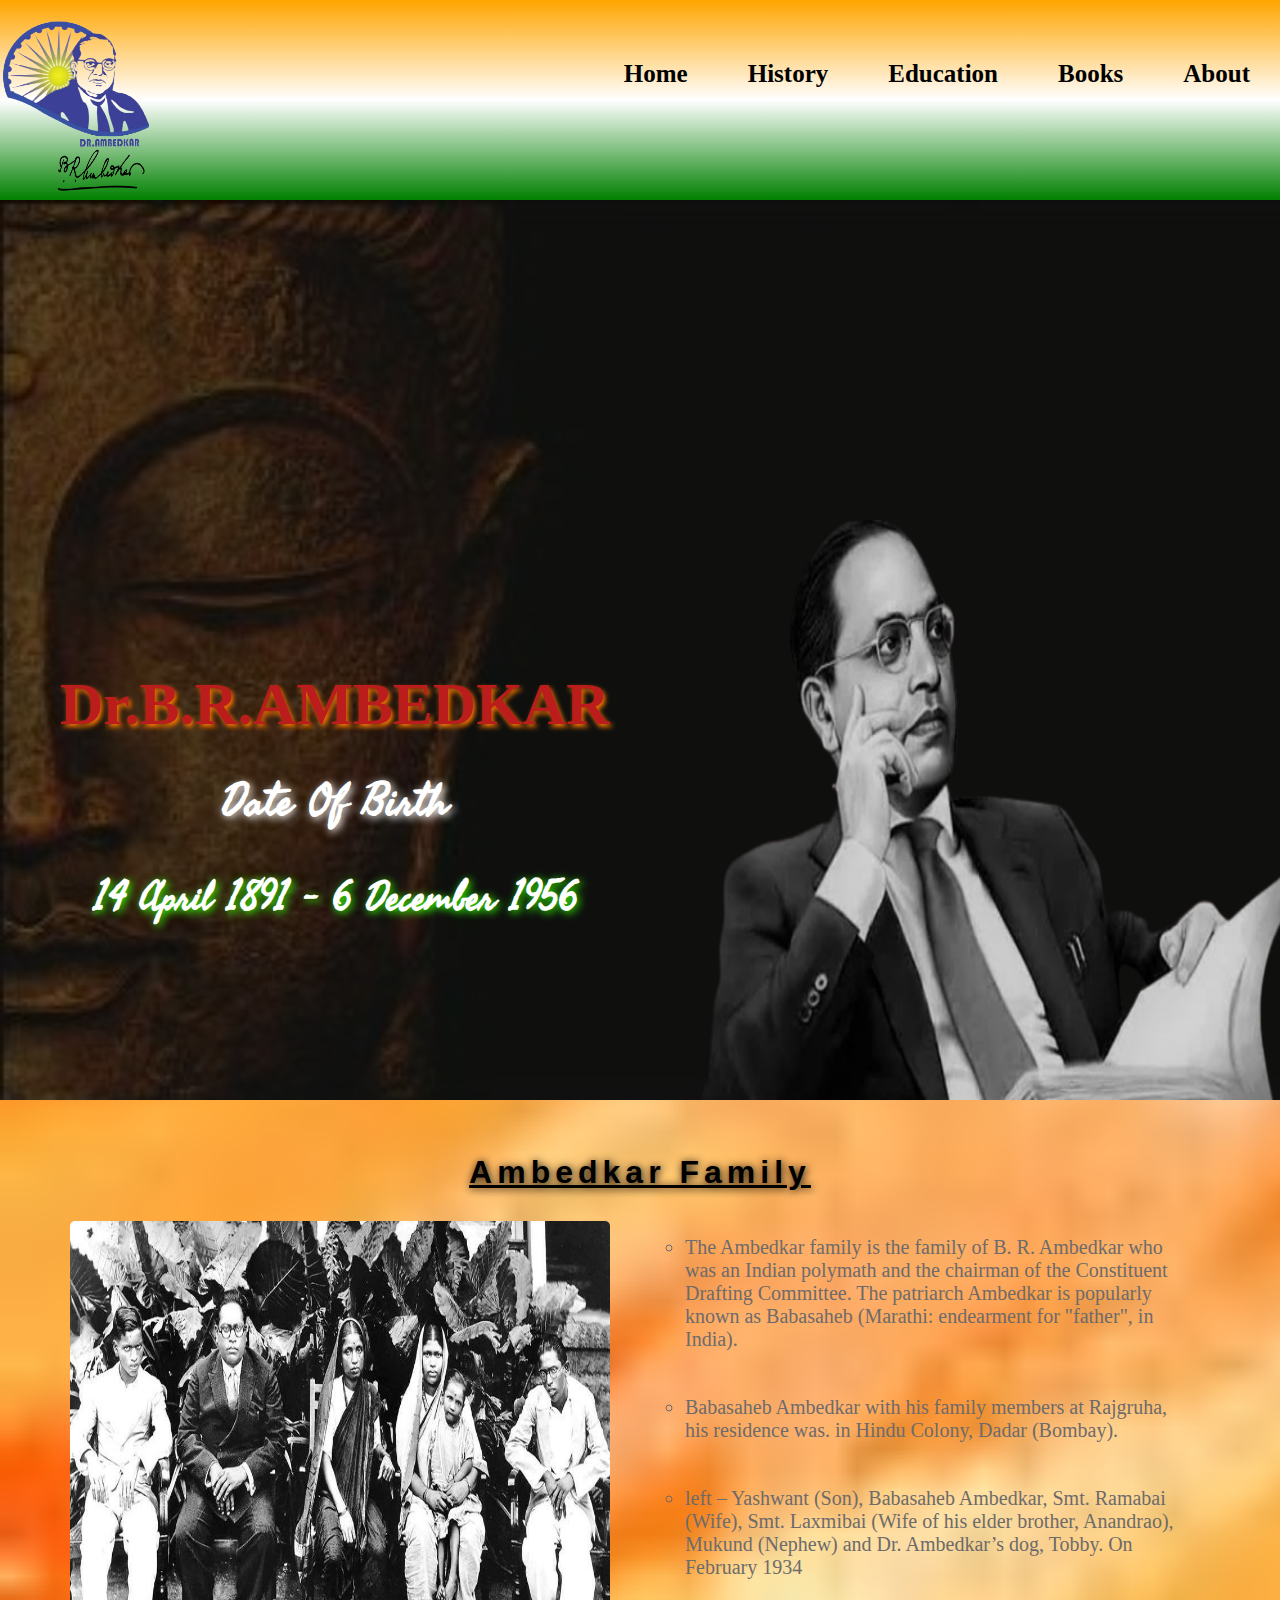
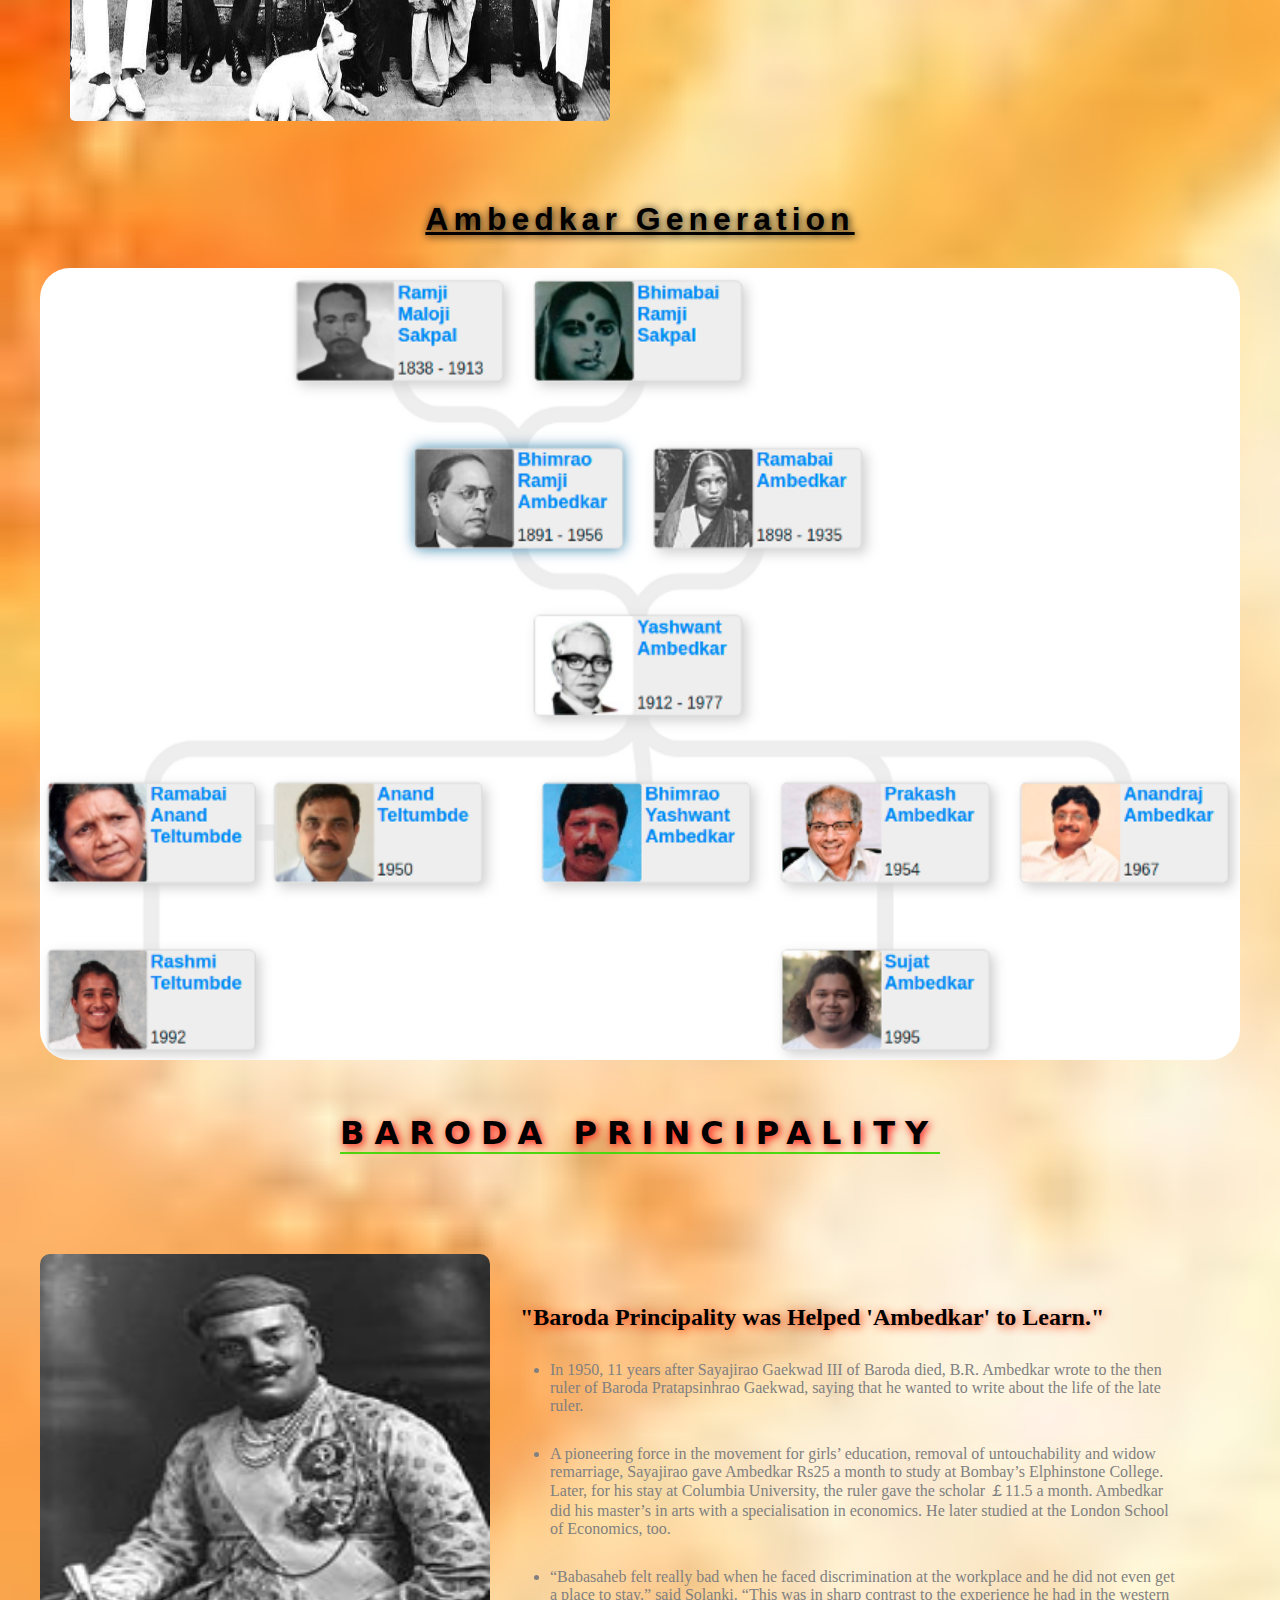
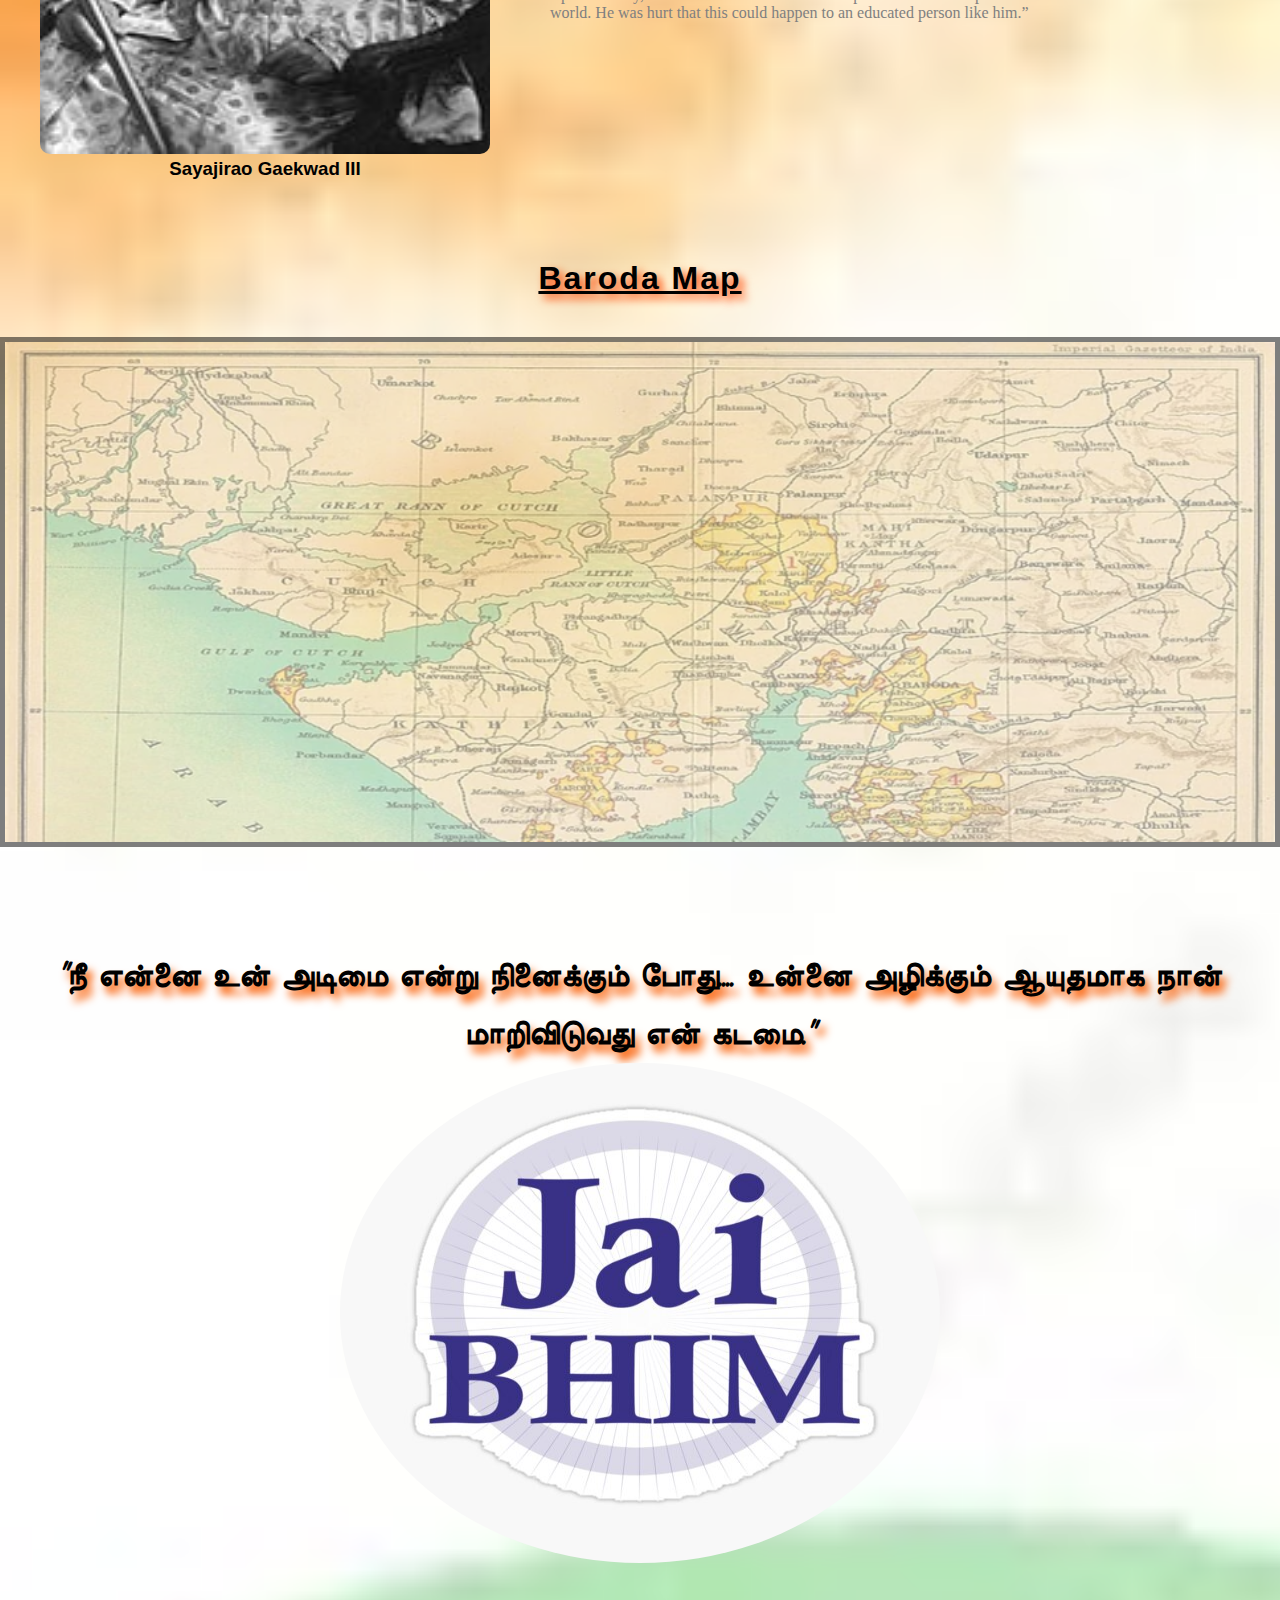
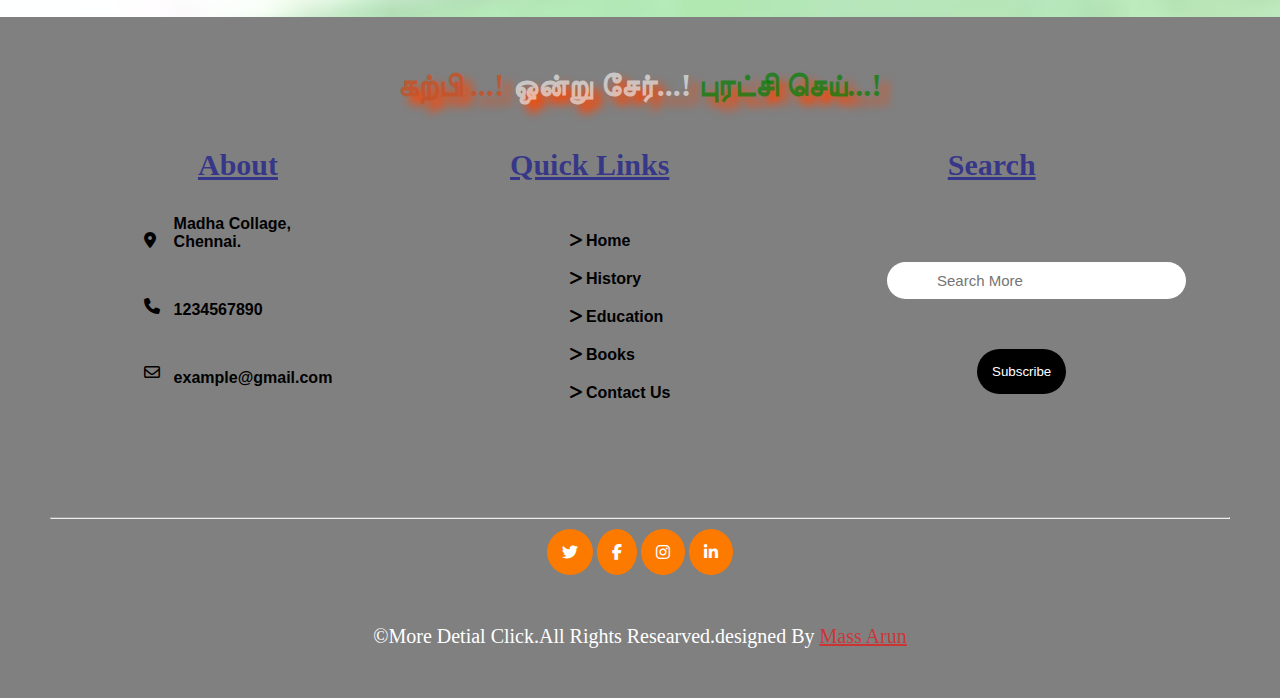
<file: index.html>
<!DOCTYPE html>
<html lang="en">

<head>
    <meta charset="UTF-8">
    <meta http-equiv="X-UA-Compatible" content="IE=edge">
    <meta name="viewport" content="width=device-width, initial-scale=1.0">
    <title>Document</title>
    <link rel="stylesheet" href="style.css">
    <link rel="stylesheet" href="https://cdnjs.cloudflare.com/ajax/libs/font-awesome/6.4.0/css/all.min.css">
</head>

<body>
    <div class="wrapper">
        <div class="navbar">
            <div class="logo">
                <img src="./Images/Logo-removebg.png" width="150px" height="150px">
                <img src="./Images/Signature.png" width="100px" height="100px" id="sign">
            </div>
            <div class="menu">
                <ul>
                    <li><a href="#">Home</a></li>
                    <li><a href="./History/history.html" target="_blank">History</a></li>
                    <li><a href="./Education/practice/practice.html" target="_blank">Education</a></li>
                    <li><a href="./Book/book.html" target="_blank">Books</a></li>
                    <li><a href="./About/index.html" target="_blank">About</a></li>
                </ul>
            </div>
        </div>
        <div class="black">
            <div class="banner">
                <img src="./Images/Buddha.jpeg">
            </div>
        </div>
    </div>
    <div class="container">
        <div class="phara1">
            <div class="birth">
                <h1>Dr.B.R.AMBEDKAR</h1>
                <h3>Date Of Birth</h3>
                <H4>14 April 1891 - 6 December 1956</H4>
            </div>
            <div class="main">
                <img src="./Images/ambedkar1.png" width="700px" height="580px">
            </div>
        </div>
    </div>
    <!---------------Close Wrapper1------------------------>
    <div class="wrapper2">
        <div class="container">
            <h1 style="text-align: center;"><u>Ambedkar Family</u></h1>
            <div class="family">
                <img src="./Images/Familes.jpg" width="45%" height="500px">
                <ul>
                    <li>
                        The Ambedkar family is the family of B. R. Ambedkar who was an
                        Indian polymath and the chairman of the Constituent Drafting Committee. The patriarch Ambedkar
                        is popularly known as Babasaheb (Marathi: endearment for "father", in India).
                    </li>
                    <li>
                        Babasaheb Ambedkar with his family members at Rajgruha, his residence was. in Hindu Colony,
                        Dadar (Bombay).
                    </li>
                    <li>
                        left – Yashwant (Son), Babasaheb Ambedkar, Smt. Ramabai (Wife), Smt. Laxmibai (Wife of his elder
                        brother, Anandrao), Mukund (Nephew) and Dr. Ambedkar’s dog, Tobby. On February 1934
                    </li>

                </ul>
            </div>
            <div class="familytree">
                <h1 style="text-align: center;">
                    <u>Ambedkar Generation</u>
                </h1>
                <img src="./Images/Family Tree.png" width="100%">
            </div>
        </div>
    </div>
    <!-----------------Close Wrapper2------------------------------------>
    <div class="wrapper3">
        <div class="container3">
            <h1>BARODA PRINCIPALITY</h1>
            <div class="baroda">
                <div class="content1">
                    <img src="./Images/Maharaja.jpg" width="450px" height="500px">
                    <h3 style="font-family: sans-serif; text-align: center;">Sayajirao Gaekwad III</h3>
                </div>
                <div class="phara3">
                    <h2>"Baroda Principality was Helped 'Ambedkar' to Learn."</h2>
                    <ul>
                        <li>
                            In 1950, 11 years after Sayajirao Gaekwad III of Baroda died, B.R. Ambedkar wrote to the
                            then ruler of Baroda Pratapsinhrao Gaekwad, saying that he wanted to write about the life of
                            the late ruler.
                        </li>
                        <li>
                            A pioneering force in the movement for girls’ education, removal of untouchability and widow
                            remarriage, Sayajirao gave Ambedkar Rs25 a month to study at Bombay’s Elphinstone College.
                            Later, for his stay at Columbia University, the ruler gave the scholar ￡11.5 a month.
                            Ambedkar did his master’s in arts with a specialisation in economics. He later studied at
                            the London School of Economics, too.
                        </li>
                        <li>
                            “Babasaheb felt really bad when he faced discrimination at the workplace and he did not even
                            get a place to stay,” said Solanki. “This was in sharp contrast to the experience he had in
                            the western world. He was hurt that this could happen to an educated person like him.”
                        </li>
                    </ul>
                </div>
            </div>
        </div>
    </div>
    <div class="wrapper4">
        <div class="phara4">
            <h1><u>Baroda Map</u></h1>
            <div class="map"></div>
        </div>
    </div>
    <div class="container">
        <div class="goldspeech">
            <h1>
                "நீ என்னை உன் அடிமை என்று நினைக்கும் போது.... உன்னை அழிக்கும் ஆயுதமாக நான் மாறிவிடுவது என் கடமை."
            </h1>
           
        </div>
        <div class="jai">

            <img src="./Images/jai-bhim.jpg" width="50%" height="500px">
        </div>
    </div>
    <div class="wrapper5">
        <div class="phara5">
            <h1 ><span id="orange">கற்பி ...!</span> <span id="white"> ஒன்று சேர்...!</span><span id="green"> புரட்சி செய்...!</span> </h1>
            <div class="boxes">
                <div class="box">
                    <h2><u>About</u></h2>
                    <div class="icon">
                        <i class="fa regular fa-location-dot"></i>
                        <i class="fa regular fa-phone"></i>
                        <i class="fa-regular fa-envelope"></i>
                    </div>
                    <div class="icnpahara">
                        <h4>Madha Collage, Chennai.</h4>
                        <h4>1234567890</h4>
                        <h4>example@gmail.com</h4>
                    </div>
                </div>
                <div class="box">
                    <h2><u>Quick Links</u></h2>
                    <ul id="bottom">
                        <li><a href="#"><i class="fa-solid fa-greater-than"></i>  Home</a></li>
                        <li><a href="#"><i class="fa-solid fa-greater-than"></i>  History</a></li>
                        <li><a href="#"><i class="fa-solid fa-greater-than"></i>  Education</a></li>
                        <li><a href="#"><i class="fa-solid fa-greater-than"></i>  Books</a></li>
                        <li><a href="#"><i class="fa-solid fa-greater-than"></i>  Contact Us</a></li>
                    </ul>
                </div>
                <div class="box">
                    <h2><u>Search</u></h2>
                    <div class="sec">
                        <input type="text" placeholder="Search More" id="inpt"><br>
                        <button >Subscribe</button>
                    </div>
                   
                </div>
            </div>
            <hr>
            <div class="icon2">
                <i class="fa-brands fa-twitter"></i>
                <i class="fa-brands fa-facebook-f"></i>
                <i class="fa-brands fa-instagram"></i>
                <i class="fa-brands fa-linkedin-in"></i>
            </div>
            <div class="copy">
                <span>&copy;More Detial Click.All Rights Researved.designed By <u>Mass Arun</u></span>

            </div>
        </div>
    </div>
</body>

</html>
</file>
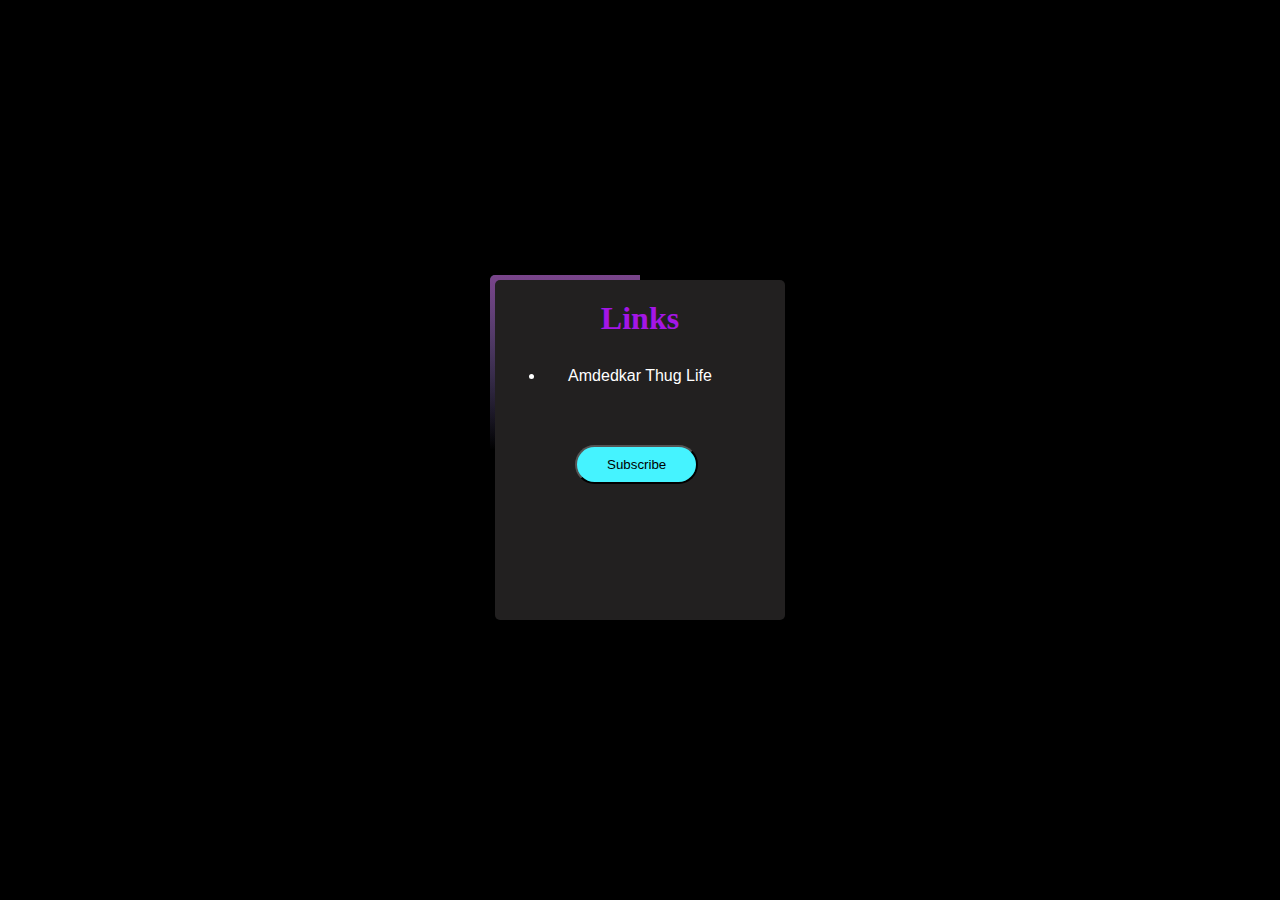
<file: About/index.html>
<!DOCTYPE html>
<html lang="en">
<head>
    <meta charset="UTF-8">
    <meta http-equiv="X-UA-Compatible" content="IE=edge">
    <meta name="viewport" content="width=device-width, initial-scale=1.0">
    <title>Document</title>
    <link rel="stylesheet" href="style.css">
</head>
<body>
    <div class="box">
        <div class="card">
            <h1>Links</h1>
           <ul>
            <li><a href="https://youtu.be/11RpZyooM-8" target="_blank">Amdedkar Thug Life</a></li>
           </ul>
            <button>Subscribe</button>
        </div>
    </div>
</body>
</html>
</file>
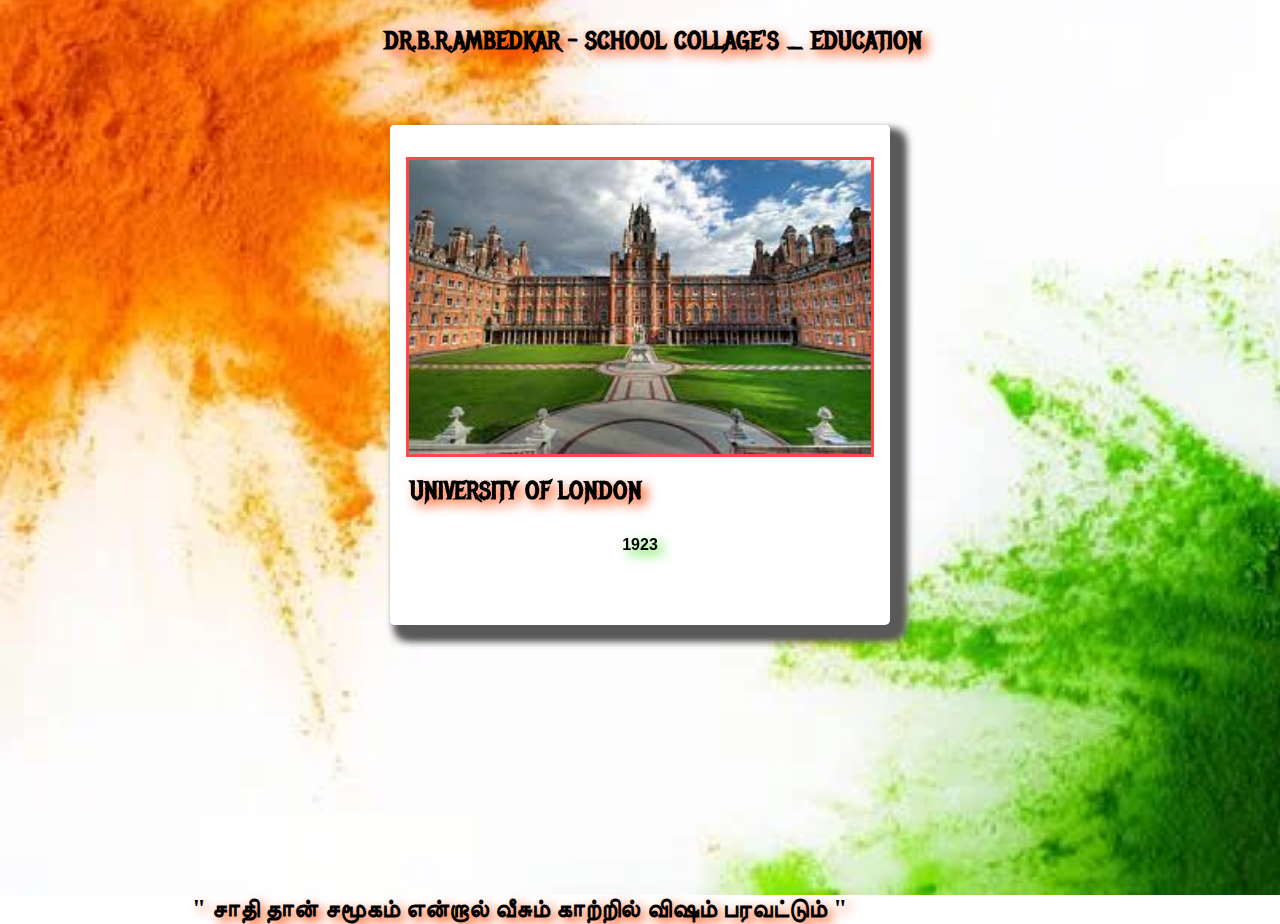
<file: Education/education.html>
<!DOCTYPE html>
<html lang="en">
<head>
    <meta charset="UTF-8">
    <meta http-equiv="X-UA-Compatible" content="IE=edge">
    <meta name="viewport" content="width=device-width, initial-scale=1.0">
    <title>Document</title>
    <link rel="stylesheet" href="education.css">
  
</head>
<body>
    <h1>DR.B.R.AMBEDKAR - SCHOOL COLLAGE'S _ EDUCATION </h1>
    <div class="container">
        <div class="frame">
            <div class="center">
                <div class="card card-1">
                    <div class="content">
                       <img src="./Images/School_ Mumbai 1.jpg" width="100%" height="300px">
                       <h2>ELPHISTONE HIGH SCHOOL</h2>
                       <SPan>1904-1907</SPan>
                    </div>
                </div>

                <div class="card card-2">
                    <div class="content">
                       <img src="./Images/Mumbai 2.jpg"  width="100%" height="300px">
                       <h2>UNIVERCITY OF MUMBAI</h2>
                       <span>1908-1912</span>
                    </div>
                </div>

                <div class="card card-3">
                    <div class="content">
                   <img src="./Images/Columbia_University 3.jpg"  width="100%" height="300px">
                        <h2>COLUMBIA UNIVERSITY</h2>
                        <span>1913-1915</span>
                    </div>
                </div>
                <div class="card card-4">
                    <div class="content">
                        <img src="./Images/London_University 4.jpg"  width="100%" height="300px">
                        <h2>UNIVERSITY Of LONDON</h2>
                        <span>1916-1921</span>
                    </div>
                </div>
                <div class="card card-5">
                    <div class="content">
                        <img src="./Images/Columbia_University_5.jpg"  width="100%" height="300px">
                        <h2>COLUMBIA UNIVERSITY</h2>
                        <span>1927</span>
                    </div>
                </div>
                <div class="card card-6">
                    <div class="content">
                        <img src="./Images/London 1923.jpg"  width="100%" height="300px">
                        <h2>UNIVERSITY OF LONDON</h2>
                        <span>1923</span>
                    </div>
                </div>
            </div>
        </div>
    </div>
    <h2>" சாதி தான் சமூகம் என்றால் வீசும் காற்றில் விஷம் பரவட்டும் "</h2>
</body>
</html>
</file>
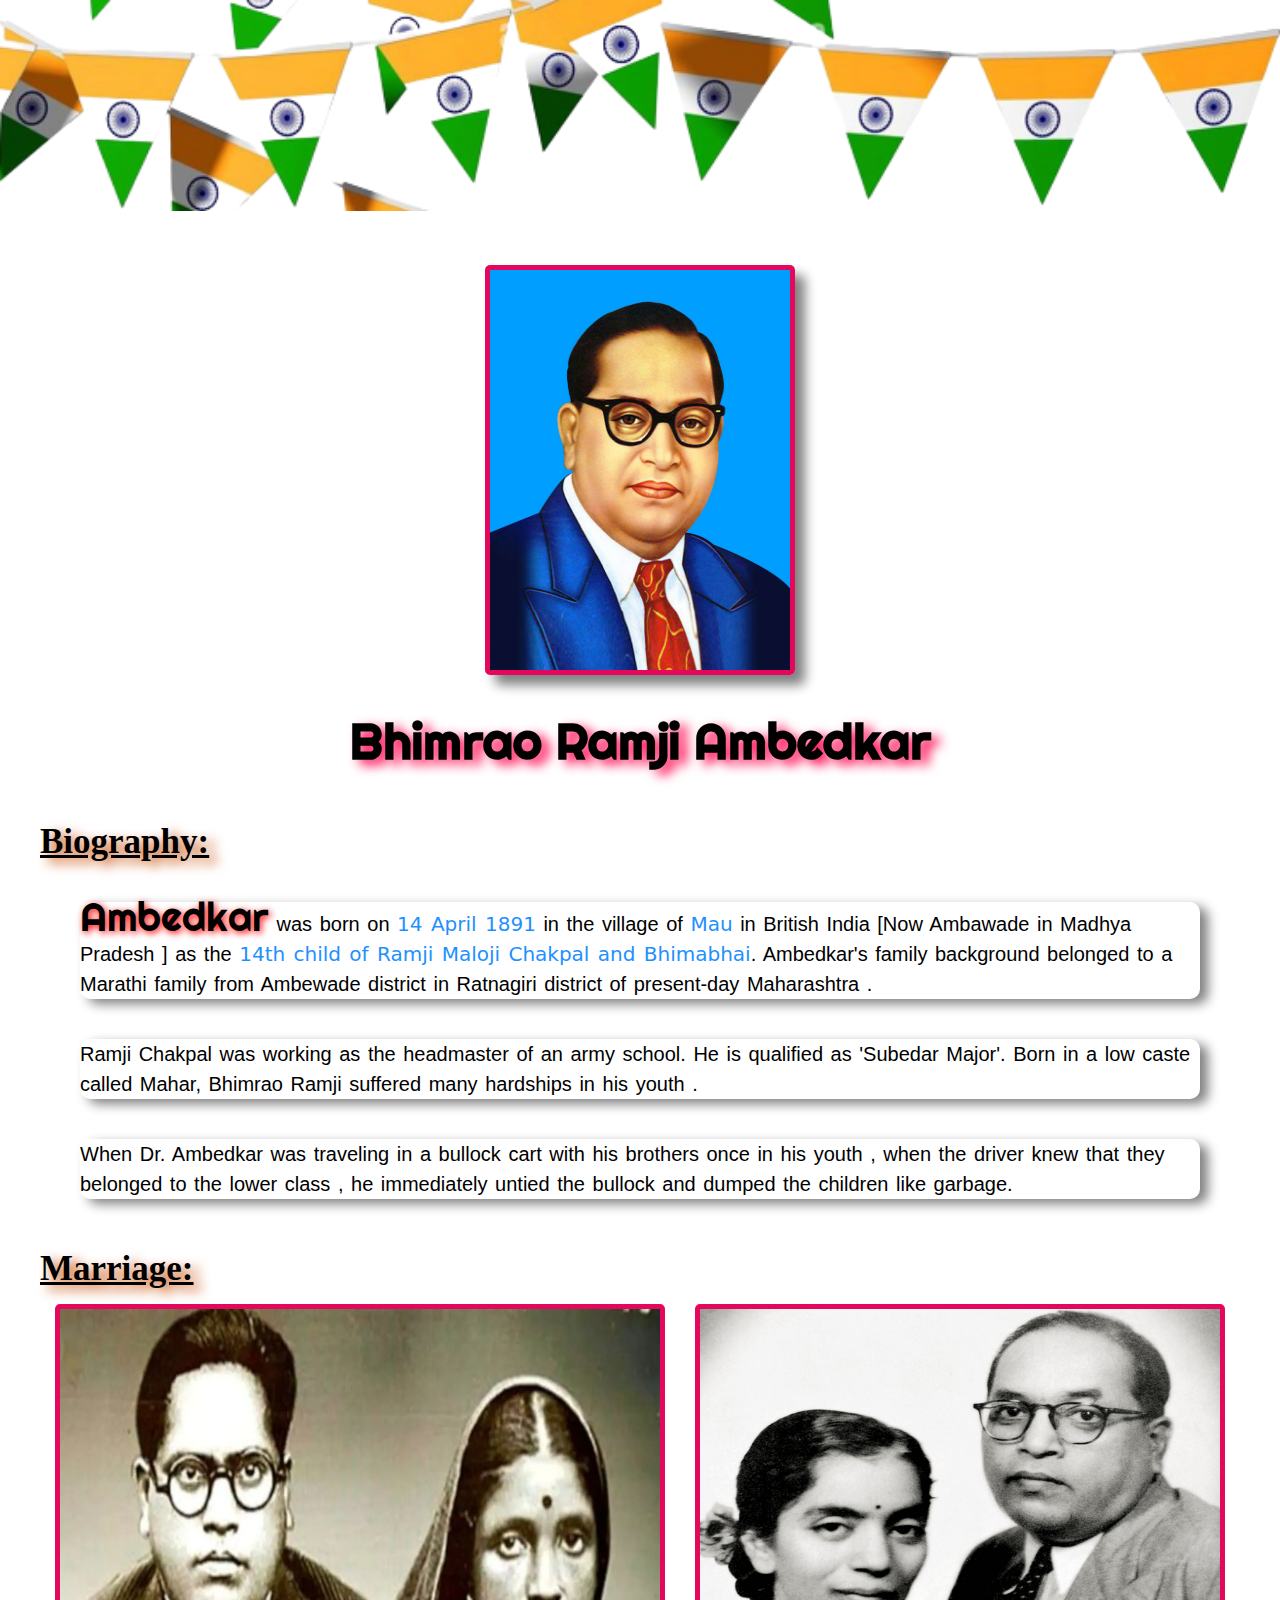
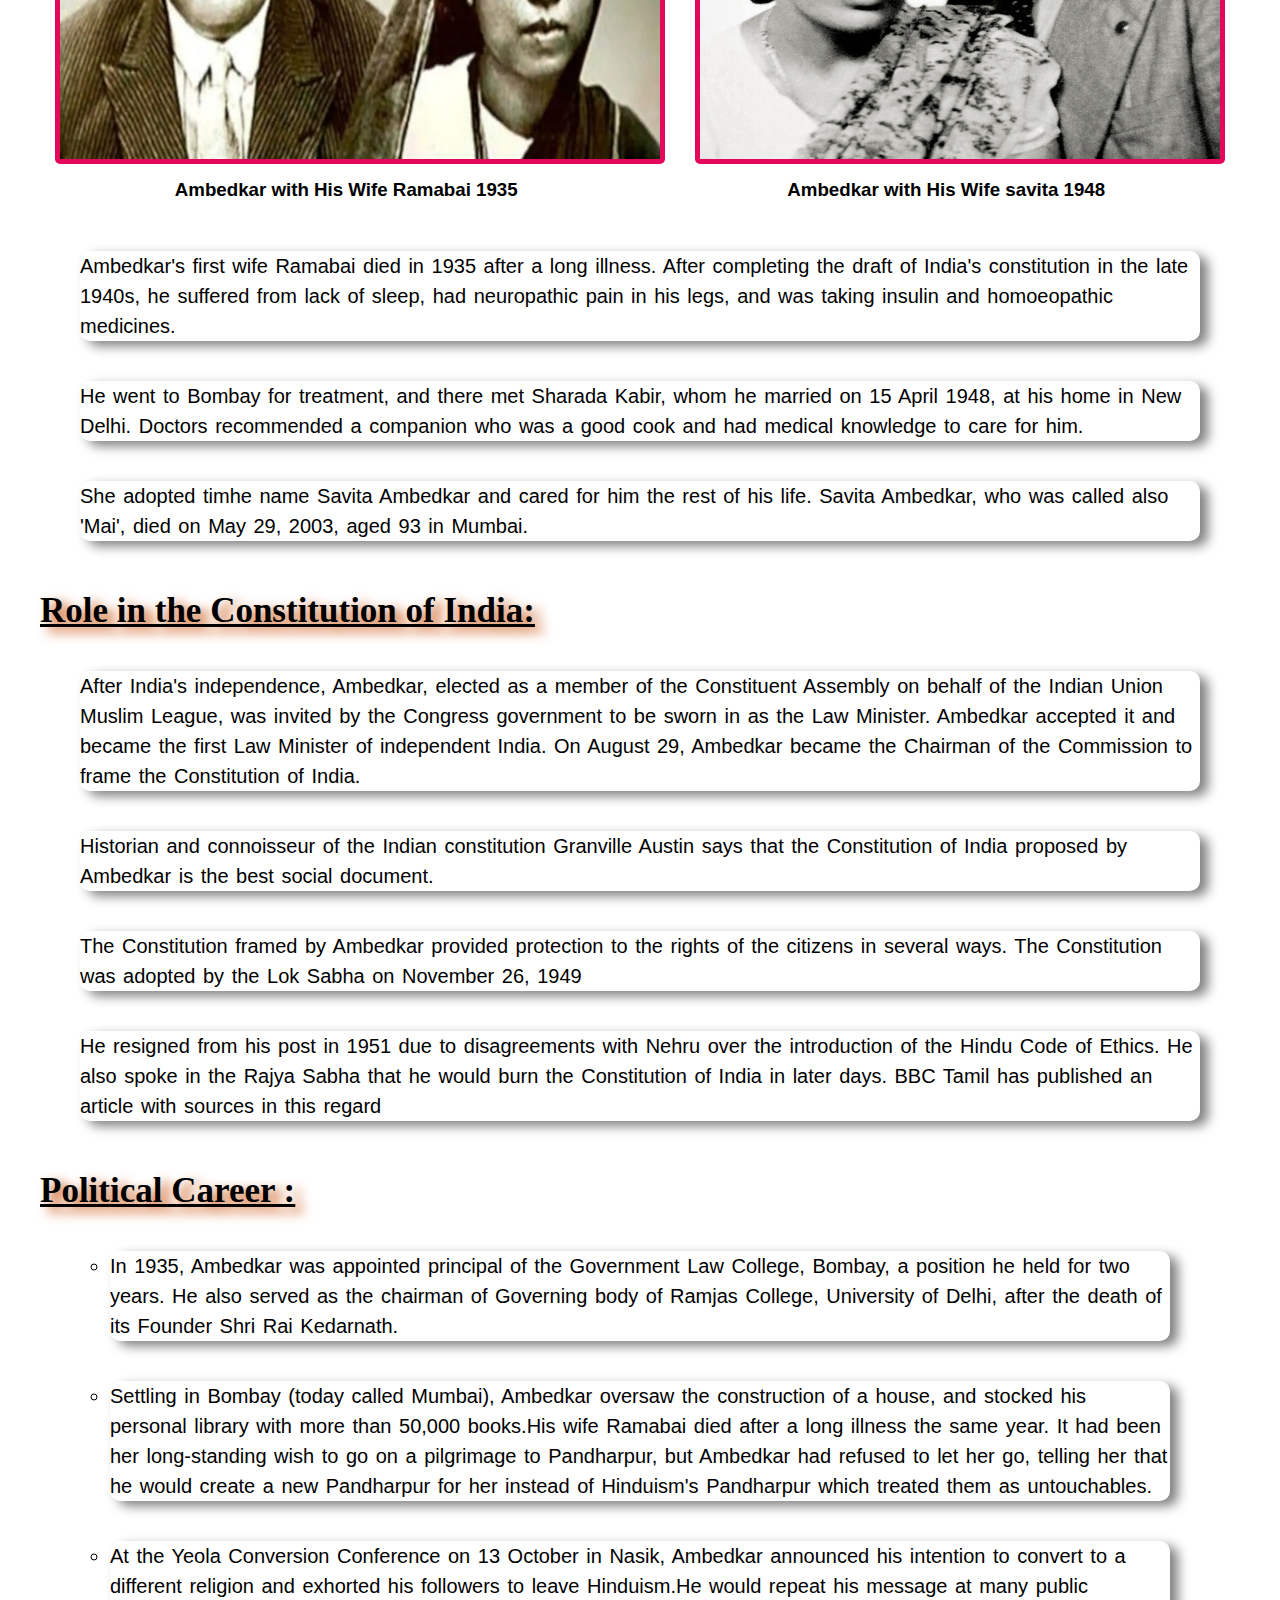
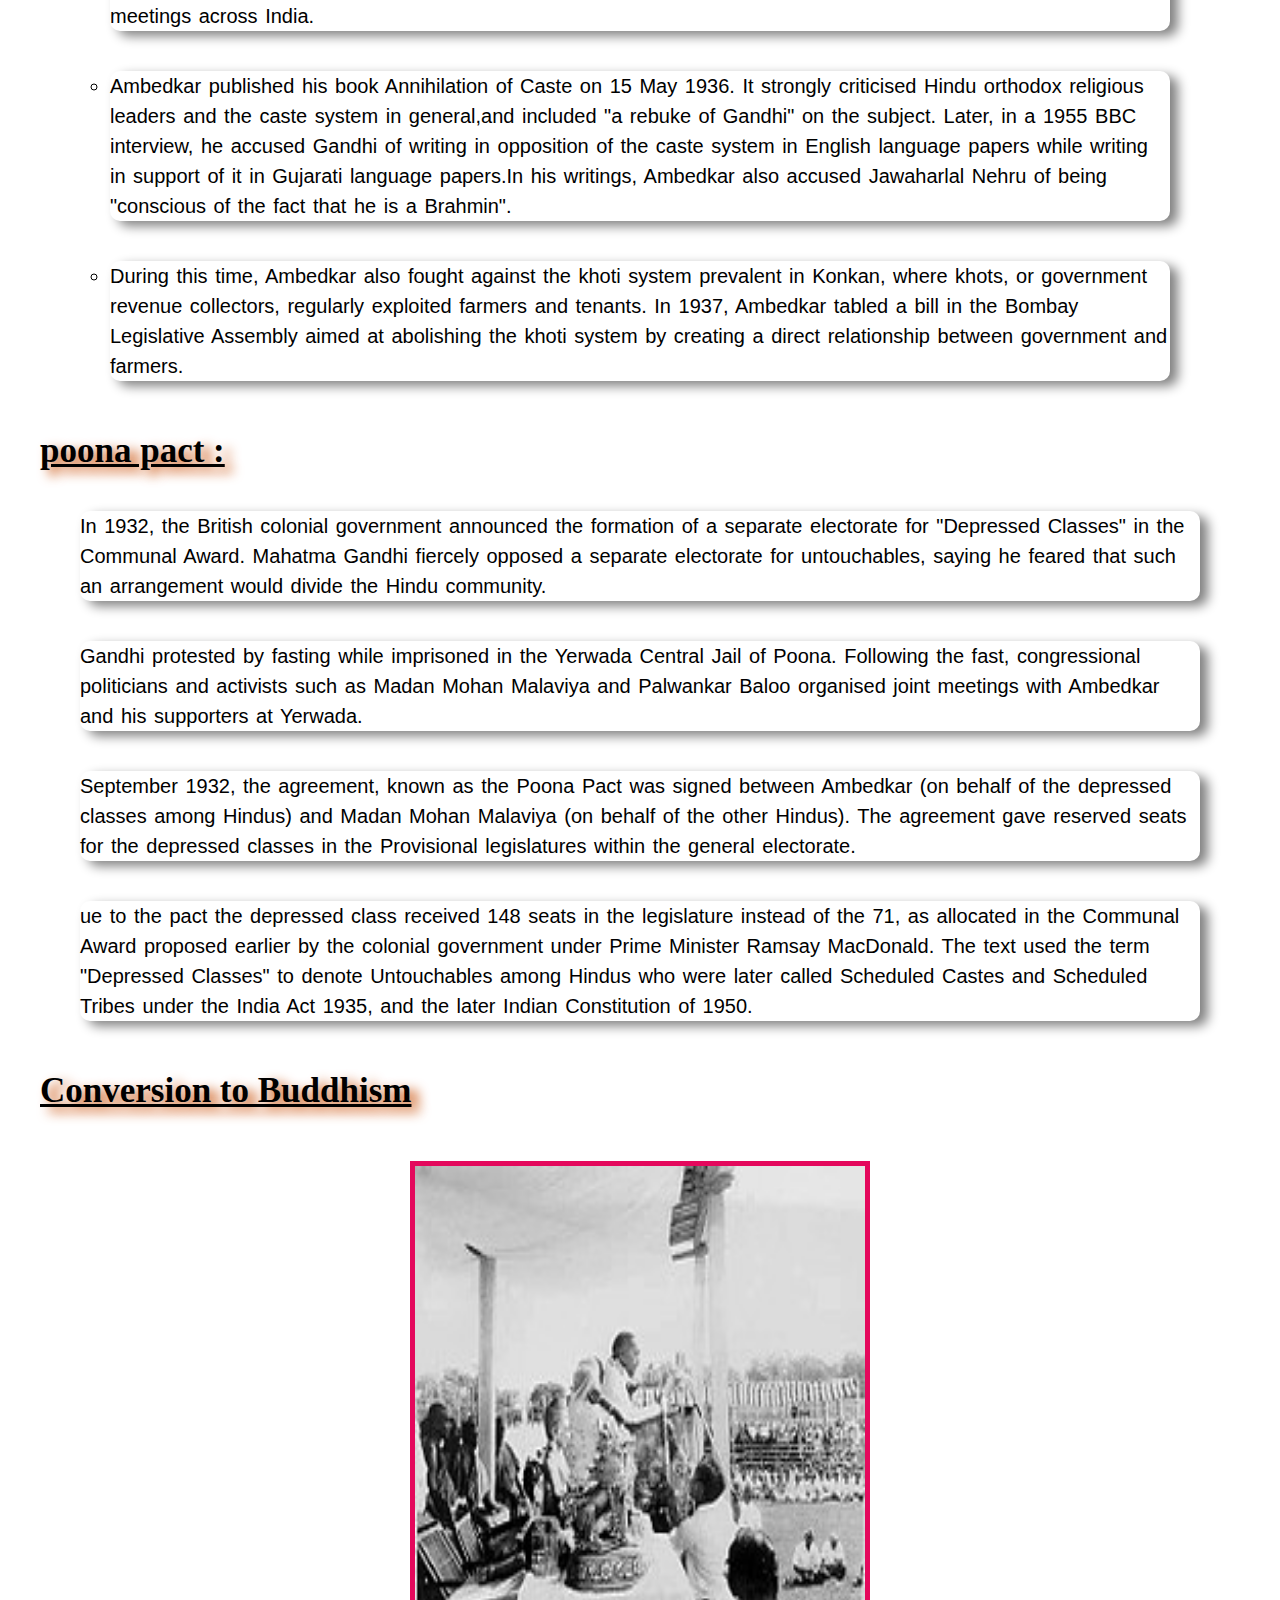
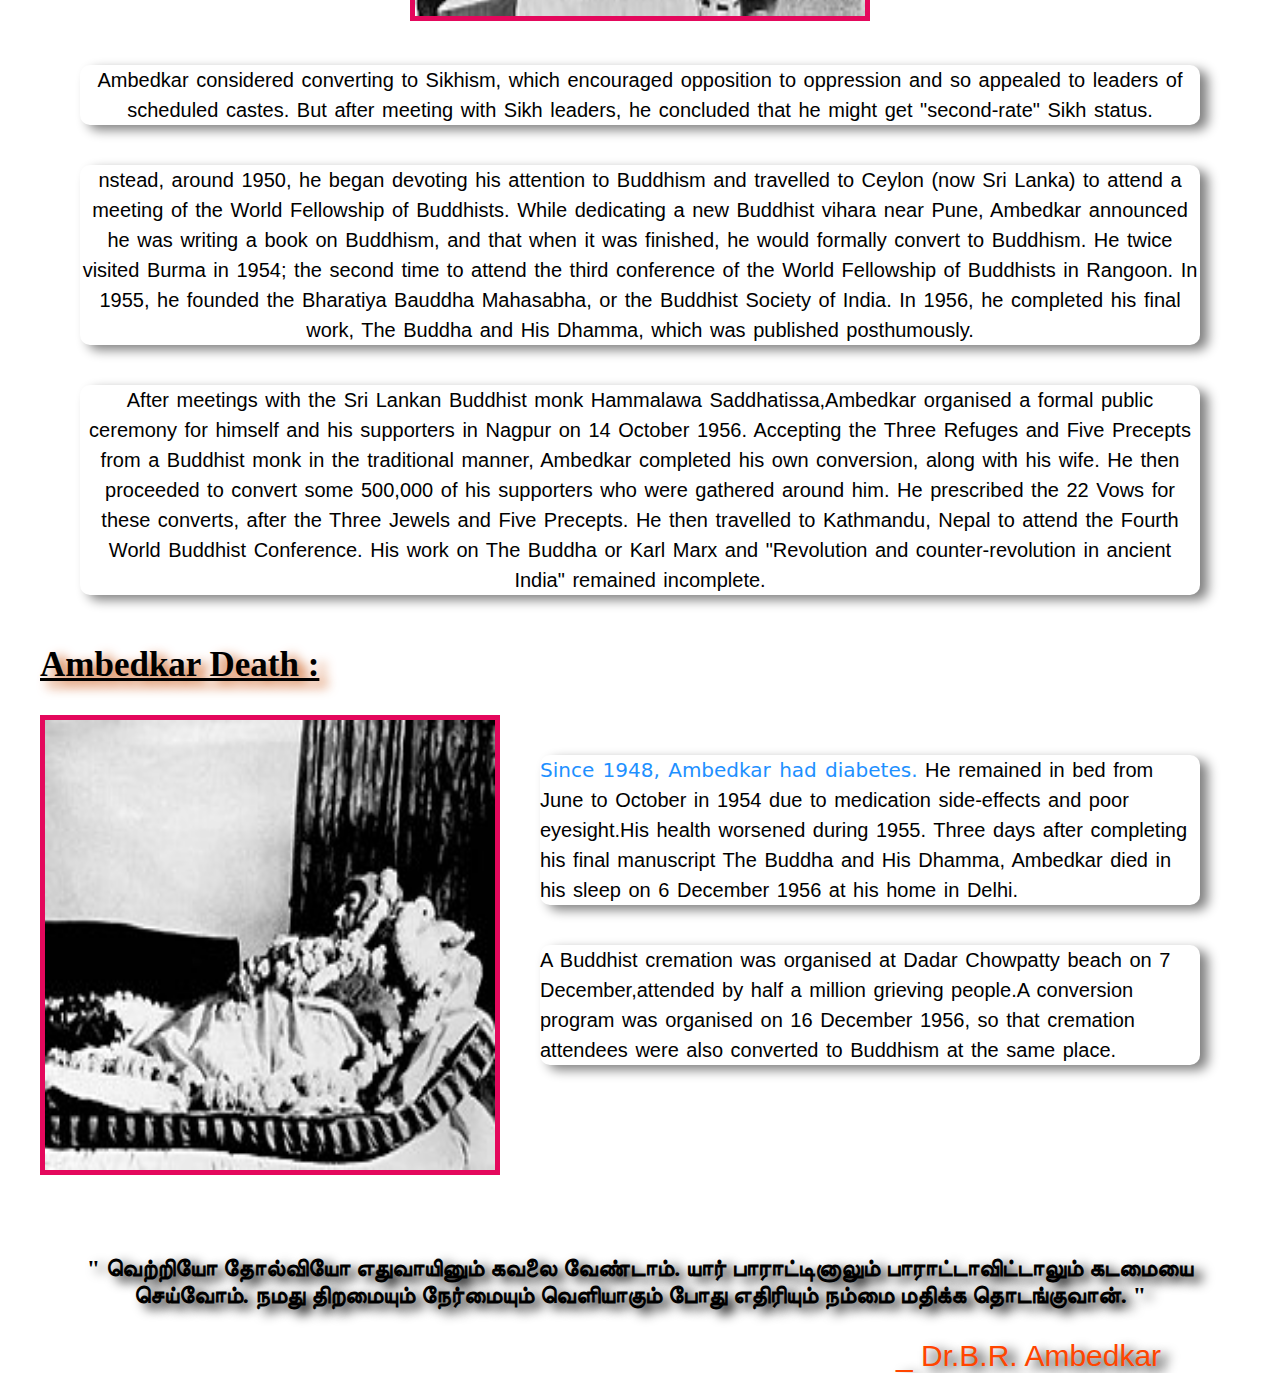
<file: History/history.html>
<!DOCTYPE html>
<html lang="en">

<head>
  <meta charset="UTF-8" />
  <meta http-equiv="X-UA-Compatible" content="IE=edge" />
  <meta name="viewport" content="width=device-width, initial-scale=1.0" />
  <title>Document</title>
  <link rel="stylesheet" href="history.css" />
</head>

<body>
  <div class="wrapper">
    <div class="topbar">
      <img src="./Images/decoration.png" width="100%" height="auto" />
    </div>
    <div class="container">
      <div class="banner">
        <img src="./Images/banner.jpg" width="300px" height="400px" />
      </div>
      <div class="about">
        <h1>Bhimrao Ramji Ambedkar</h1>
      </div>
      <div class="bio">
        <h2><u>Biography:</u></h2>
        <p>
          <span style="
                font-size: 40px;
                text-shadow: 2px 2px 7px red;
                font-family: 'Righteous', cursive;
                color: black;
              ">Ambedkar</span>
          was born on <span>14 April 1891</span> in the village of
          <span>Mau</span> in British India [Now Ambawade in Madhya Pradesh ]
          as the
          <span>14th child of Ramji Maloji Chakpal and Bhimabhai</span>.
          Ambedkar's family background belonged to a Marathi family from
          Ambewade district in Ratnagiri district of present-day Maharashtra .
        </p>
        <p>
          Ramji Chakpal was working as the headmaster of an army school. He is
          qualified as 'Subedar Major'. Born in a low caste called Mahar,
          Bhimrao Ramji suffered many hardships in his youth .
        </p>
        <p>
          When Dr. Ambedkar was traveling in a bullock cart with his brothers
          once in his youth , when the driver knew that they belonged to the
          lower class , he immediately untied the bullock and dumped the
          children like garbage.
        </p>
        <div class="married">
          <h2><u>Marriage:</u></h2>
          <div class="photo">
            <img src="./Images/baba-3edit.webp" width="50%" height="450px" />
            <img src="./Images/Dr._B.R._Ambedkar_with_wife_Dr._Savita_Ambedkar_in_1948.jpg" width="50%"
              height="450px" />
          </div>
          <div class="wife">
            <h3>Ambedkar with His Wife Ramabai 1935</h3>
            <h3>Ambedkar with His Wife savita 1948</h3>
          </div>
          <div class="phara">
            <p>
              Ambedkar's first wife Ramabai died in 1935 after a long illness.
              After completing the draft of India's constitution in the late
              1940s, he suffered from lack of sleep, had neuropathic pain in
              his legs, and was taking insulin and homoeopathic medicines.
            </p>
            <p>
              He went to Bombay for treatment, and there met Sharada Kabir,
              whom he married on 15 April 1948, at his home in New Delhi.
              Doctors recommended a companion who was a good cook and had
              medical knowledge to care for him.
            </p>
            <p>
              She adopted timhe name Savita Ambedkar and cared for him the
              rest of his life. Savita Ambedkar, who was called also 'Mai',
              died on May 29, 2003, aged 93 in Mumbai.
            </p>
          </div>
        </div>

        <h2><u>Role in the Constitution of India:</u></h2>
        <p>
          After India's independence, Ambedkar, elected as a member of the
          Constituent Assembly on behalf of the Indian Union Muslim League,
          was invited by the Congress government to be sworn in as the Law
          Minister. Ambedkar accepted it and became the first Law Minister of
          independent India. On August 29, Ambedkar became the Chairman of the
          Commission to frame the Constitution of India.
        </p>
        <p>
          Historian and connoisseur of the Indian constitution Granville
          Austin says that the Constitution of India proposed by Ambedkar is
          the best social document.
        </p>
        <p>
          The Constitution framed by Ambedkar provided protection to the
          rights of the citizens in several ways. The Constitution was adopted
          by the Lok Sabha on November 26, 1949
        </p>
        <p>
          He resigned from his post in 1951 due to disagreements with Nehru
          over the introduction of the Hindu Code of Ethics. He also spoke in
          the Rajya Sabha that he would burn the Constitution of India in
          later days. BBC Tamil has published an article with sources in this
          regard
        </p>
        <div class="political">
          <h2><u>Political Career :</u></h2>
          <ul>
            <li>
              In 1935, Ambedkar was appointed principal of the Government Law
              College, Bombay, a position he held for two years. He also
              served as the chairman of Governing body of Ramjas College,
              University of Delhi, after the death of its Founder Shri Rai
              Kedarnath.
            </li>
            <li>
              Settling in Bombay (today called Mumbai), Ambedkar oversaw the
              construction of a house, and stocked his personal library with
              more than 50,000 books.His wife Ramabai died after a long
              illness the same year. It had been her long-standing wish to go
              on a pilgrimage to Pandharpur, but Ambedkar had refused to let
              her go, telling her that he would create a new Pandharpur for
              her instead of Hinduism's Pandharpur which treated them as
              untouchables.
            </li>
            <li>
              At the Yeola Conversion Conference on 13 October in Nasik,
              Ambedkar announced his intention to convert to a different
              religion and exhorted his followers to leave Hinduism.He would
              repeat his message at many public meetings across India.
            </li>
            <li>
              Ambedkar published his book Annihilation of Caste on 15 May
              1936. It strongly criticised Hindu orthodox religious leaders
              and the caste system in general,and included "a rebuke of
              Gandhi" on the subject. Later, in a 1955 BBC interview, he
              accused Gandhi of writing in opposition of the caste system in
              English language papers while writing in support of it in
              Gujarati language papers.In his writings, Ambedkar also accused
              Jawaharlal Nehru of being "conscious of the fact that he is a
              Brahmin".
            </li>
            <li>
              During this time, Ambedkar also fought against the khoti system
              prevalent in Konkan, where khots, or government revenue
              collectors, regularly exploited farmers and tenants. In 1937,
              Ambedkar tabled a bill in the Bombay Legislative Assembly aimed
              at abolishing the khoti system by creating a direct relationship
              between government and farmers.
            </li>
          </ul>
        </div>
        <div class="poona">
          <h2><u>poona pact :</u></h2>
          <p>
            In 1932, the British colonial government announced the formation
            of a separate electorate for "Depressed Classes" in the Communal
            Award. Mahatma Gandhi fiercely opposed a separate electorate for
            untouchables, saying he feared that such an arrangement would
            divide the Hindu community.
          </p>
          <p>
            Gandhi protested by fasting while imprisoned in the Yerwada
            Central Jail of Poona. Following the fast, congressional
            politicians and activists such as Madan Mohan Malaviya and
            Palwankar Baloo organised joint meetings with Ambedkar and his
            supporters at Yerwada.
          </p>
          <p>
            September 1932, the agreement, known as the Poona Pact was signed
            between Ambedkar (on behalf of the depressed classes among Hindus)
            and Madan Mohan Malaviya (on behalf of the other Hindus). The
            agreement gave reserved seats for the depressed classes in the
            Provisional legislatures within the general electorate.
          </p>
          <p>
            ue to the pact the depressed class received 148 seats in the
            legislature instead of the 71, as allocated in the Communal Award
            proposed earlier by the colonial government under Prime Minister
            Ramsay MacDonald. The text used the term "Depressed Classes" to
            denote Untouchables among Hindus who were later called Scheduled
            Castes and Scheduled Tribes under the India Act 1935, and the
            later Indian Constitution of 1950.
          </p>
        </div>
        <div class="buddha">
          <h2 style="text-align: left"><u>Conversion to Buddhism</u></h2>
          <img src="./Images/220px-Dr._Ambedkar_delivering_speech_during_conversion.jpg" width="450px" height="450px" />
          <p>
            Ambedkar considered converting to Sikhism, which encouraged
            opposition to oppression and so appealed to leaders of scheduled
            castes. But after meeting with Sikh leaders, he concluded that he
            might get "second-rate" Sikh status.
          </p>
          <p>
            nstead, around 1950, he began devoting his attention to Buddhism
            and travelled to Ceylon (now Sri Lanka) to attend a meeting of the
            World Fellowship of Buddhists. While dedicating a new Buddhist
            vihara near Pune, Ambedkar announced he was writing a book on
            Buddhism, and that when it was finished, he would formally convert
            to Buddhism. He twice visited Burma in 1954; the second time to
            attend the third conference of the World Fellowship of Buddhists
            in Rangoon. In 1955, he founded the Bharatiya Bauddha Mahasabha,
            or the Buddhist Society of India. In 1956, he completed his final
            work, The Buddha and His Dhamma, which was published posthumously.
          </p>
          <p>
            After meetings with the Sri Lankan Buddhist monk Hammalawa
            Saddhatissa,Ambedkar organised a formal public ceremony for
            himself and his supporters in Nagpur on 14 October 1956. Accepting
            the Three Refuges and Five Precepts from a Buddhist monk in the
            traditional manner, Ambedkar completed his own conversion, along
            with his wife. He then proceeded to convert some 500,000 of his
            supporters who were gathered around him. He prescribed the 22 Vows
            for these converts, after the Three Jewels and Five Precepts. He
            then travelled to Kathmandu, Nepal to attend the Fourth World
            Buddhist Conference. His work on The Buddha or Karl Marx and
            "Revolution and counter-revolution in ancient India" remained
            incomplete.
          </p>
        </div>
        <h2><u>Ambedkar Death :</u></h2>
        <div class="death">
          <img src="./Images/death.jpg" width="450px" height="450px" />
          <div class="phara1">
            <p>
              <span> Since 1948, Ambedkar had diabetes.</span> He remained in bed from June to
              October in 1954 due to medication side-effects and poor
              eyesight.His health worsened during 1955. Three days after
              completing his final manuscript The Buddha and His Dhamma,
              Ambedkar died in his sleep on 6 December 1956 at his home in
              Delhi.
            </p>
            <p>
              A Buddhist cremation was organised at Dadar Chowpatty beach on 7
              December,attended by half a million grieving people.A
              conversion program was organised on 16 December 1956, so that
              cremation attendees were also converted to Buddhism at the same
              place.
            </p>
          </div>

        </div>
      </div>
      <div class="ponmozhi">
        <h1>
          " வெற்றியோ தோல்வியோ எதுவாயினும் கவலை வேண்டாம். யார் பாராட்டினாலும் பாராட்டாவிட்டாலும் கடமையை செய்வோம். நமது
          திறமையும் நேர்மையும் வெளியாகும் போது எதிரியும் நம்மை மதிக்க தொடங்குவான். "
        </h1>
        <Span>_ Dr.B.R. Ambedkar</Span>
      </div>
    </div>
  </div>
</body>

</html>
</file>
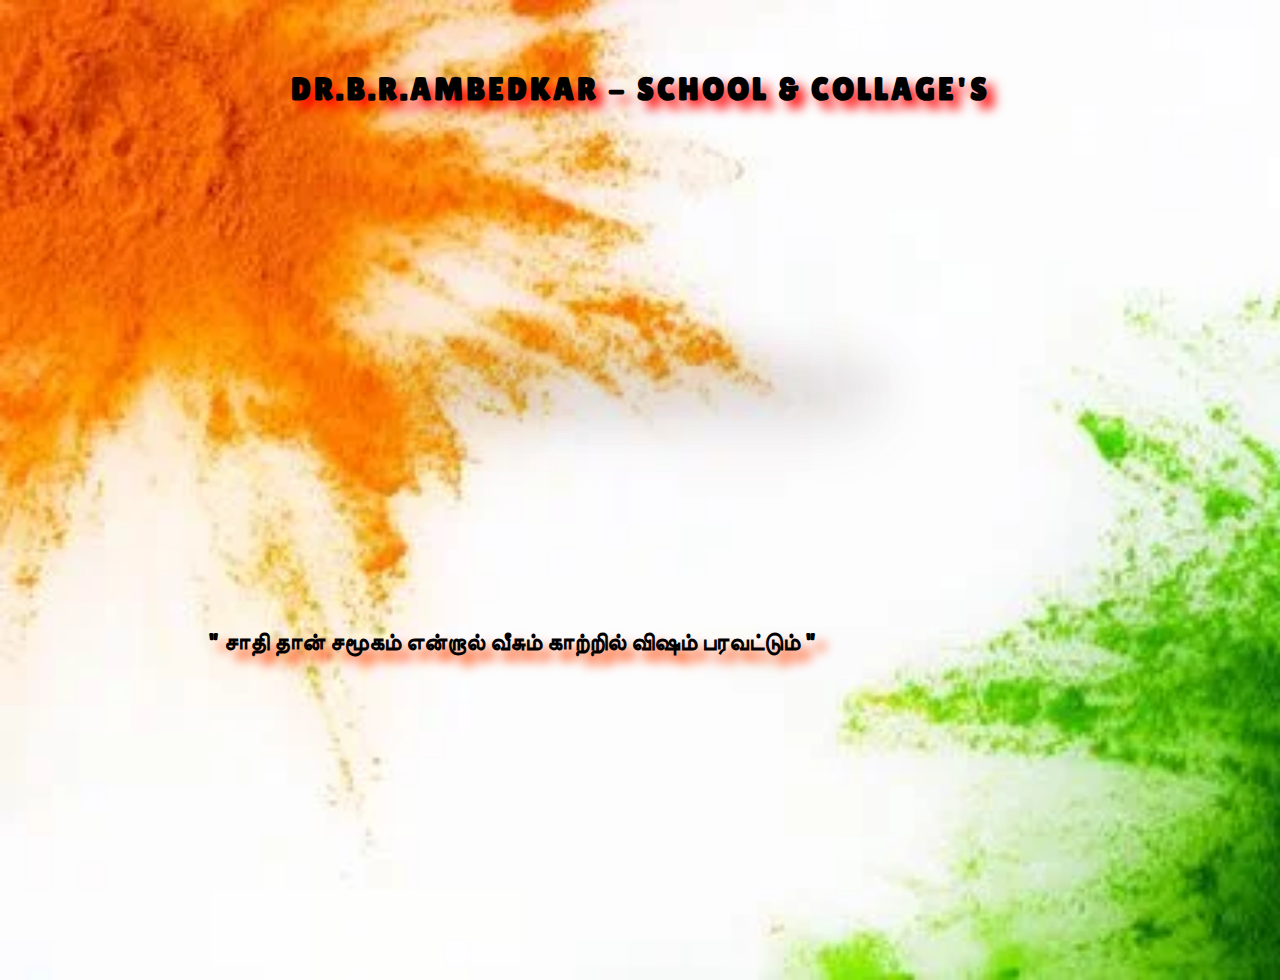
<file: Education/practice/practice.html>
<!DOCTYPE html>
<html lang="en">
<head>
    <meta charset="UTF-8">
    <meta http-equiv="X-UA-Compatible" content="IE=edge">
    <meta name="viewport" content="width=device-width, initial-scale=1.0">
    <title>Document</title>
    <link rel="stylesheet" href="practice.css">
</head>
<body>
  <div class="head">
    <h1>DR.B.R.AMBEDKAR - SCHOOL & COLLAGE'S</h1>

  </div>
    
    <div class="body-top" id="top">
        <div class="bg-poster">
          <div class="left-poster">
            <img alt="" class="bg-img-properties" id="left-blured-img" />
          </div>
          <div class="main-poster">
            <img alt="" id="main-img" />
          </div>
          <div class="right-poster">
            <img alt="" class="bg-img-properties" id="right-blured-img" />
          </div>
        </div>
      </div>

<h2> " சாதி தான் சமூகம் என்றால் வீசும் காற்றில் விஷம் பரவட்டும் "</h2>

    <script src="practice.js"></script>
</body>
</html>
</file>
<file: style.css>
@import url('https://fonts.googleapis.com/css2?family=Fasthand&display=swap');

* {
    padding: 0%;
    margin: 0%;
}

body {
    background-image: url(./Images/Body\ Background.jpg);
    background-size: cover;
    background-repeat: no-repeat;
}

.navbar {
    background: linear-gradient(orange, white, green);
    height: 200px;
    display: flex;
    justify-content: space-between;
}


#sign {
    display: block;
    position: absolute;
    margin: -30px 0px 0px 50px;
    transform: rotate(15deg);
}

.menu ul {
    display: flex;
    margin-top: 30px;
}

.menu ul li {
    list-style-type: none;
    margin: 30px;
}

.menu ul li a {
    text-decoration: none;
    color: #000;
    font-size: 25px;
    font-family: cursive;
    font-weight: bold;
}

.menu ul li a:hover {
    color: rgb(187, 29, 29);
    transition: .5s;
}

.black {
    background-color: #0000009c;
    height: 100vh;
}

.banner img {
    position: absolute;
    z-index: -1;
    width: 100%;
    height: 100vh;
}

.container {
    width: 1200px;
    margin: auto;
}

.phara1 {
    display: flex;
    justify-content: space-around;
    margin-top: -500px;
}

.birth {
    margin-top: 50px;
}

.birth h1 {
    color: rgb(187, 29, 29);
    font-size: 60px;
    font-family: cursive;
    margin: 20px;
    text-shadow: 2px 3px 5px #fc7a00;
}

.birth h3 {
    color: #fff;
    font-size: 45px;
    font-family: 'Fasthand', cursive;
    margin: 20px;
    text-align: center;
    text-shadow: 2px 2px 8px #ffffff;
}

.birth h4 {
    color: #fff;
    font-size: 40px;
    margin: 20px;
    text-shadow: 2px 2px 8px #33ff00;
    text-align: center;
    font-family: 'Fasthand', cursive;
}

.main {
    margin-top: -80px;
}

.wrapper2 {
    margin-top: 50px;
}

.wrapper2 h1 {
    font-weight: bold;
    font-family: sans-serif;
    text-shadow: 1px 1px 8px #000000;
    letter-spacing: 5px;

}

.family {
    display: flex;
}

.family img {
    margin: 30px;
    border-radius: 5px;
}

.family ul li {
    margin: 45px;
    color: rgb(109, 107, 107);
    font-family: cursive;
    font-size: 20px;
    list-style-type: circle;
}

.baroda {
    display: flex;
}

.container3 {
    width: 1200px;
    margin: auto;
}

.content1 {
    margin-top: 50px;
}

.container3 h1 {
    font-family: system-ui, 'Segoe UI', 'Open Sans';
    text-shadow: 2px 2px 8px rgb(255, 0, 0);
    letter-spacing: 10px;
    width: 50%;
    border-bottom: 2px solid #4ada12;
    margin: 50px 0px 0px 25%;
}

.content1 img {
    margin-top: 50px;
    border-radius: 10px;
}

.phara3 {
    margin-top: 120px;
    padding: 30px;
}

.phara3 h2 {
    text-shadow: 2px 2px 10px rgb(255, 51, 0);
    font-family: cursive;
}

.phara3 ul li {
    margin: 30px;
    font-family: cursive;
    list-style-type: disc;
    color: gray;
}

.phara4 {
    margin-top: 80px;
}

.phara4 h1 {
    text-align: center;
    margin: 40px;
    text-shadow: 5px 5px 8px orangered;
    letter-spacing: 2px;
    font-family: sans-serif;
}

.map {
    background-image: url(./Images/Baroda\ Map.webp);
    background-repeat: no-repeat;
    background-size: cover;
    height: 500px;
    opacity: 0.5;
    border: 5px solid black;
}

.familytree {
    margin-top: 50px;
}

.familytree h1 {
    margin: 30px;
}

.familytree img {
    border-radius: 30px;
}

.goldspeech {
    margin-top: 100px;
}

.goldspeech h1 {
    text-align: center;
    font-family: 'Fasthand', cursive;
    text-shadow: 5px 8px 8px rgb(250, 92, 0);
}

.jai {
    text-align: center;
}

.jai img {
    border-radius: 100%;
}

.wrapper5 {
    background-color: gray;
    margin-top: 50px;
    color: #fff;
    height: auto;
    padding: 50px;
}

.phara5 h1 {

    text-align: center;
    text-shadow: 8px 8px 10px orangered;
}

#orange {
    color: rgba(197, 83, 41, 0.842);
}

#white {
    color: #ffffff94;
}

#green {
    color: rgba(0, 128, 0, 0.699);
}

.boxes {
    display: flex;
}

.box {
    width: 33%;
    height: auto;
    margin: 2%;
    padding: 20px;
    color: #000;
}

.box h2 {
    font-family: cursive;
    text-align: center;
    font-size: 30px;
    color: rgba(18, 18, 141, 0.678);
}

.icon {
    text-align: left;
    margin-top: 50px;
    width: 0px;
}

.icon i {
    width: 2px;
    display: block;
    margin: 50px;
}

.icnpahara {
    margin: -215px 0px 0px 30px;

}

.icnpahara h4 {
    margin: 50px;
    font-family: sans-serif;
}

#bottom {
    margin: 50px 0px 0px 80px;
}

#bottom li {
    list-style-type: none;
    margin: 20px;
}

#bottom li a {
    text-decoration: none;
    color: #000;
    font-family: sans-serif;
    font-weight: bold;
}

#inpt {
    margin: 0px 0px 0px 10px;
    padding: 10px 50px;
}

.sec {
    margin: 80px;
}

.sec button {
    margin: 50px 0px 0px 100px;
    padding: 15px;
    border-radius: 40px;
    outline: none;
    border: none;
    background-color: #000;
    color: #fff;
    font-family: sans-serif;
}

.sec button:hover {
    background-color: #fc7a00;
    transition: .5s;
    box-shadow: 5px 5px 12px gray;
    transform: scale(1.1)
}

.sec input {
    border: none;
    outline: none;
    padding: 10px 25px;
    border-radius: 20px;
    font-size: 15px;
}

.sec input:focus {
    outline: 3px solid skyblue;
}

.icon2 {
    text-align: center;
    margin: 10px;
}

.icon2 i {
    padding: 15px;
    background-color: #fc7a00;
    border-radius: 50%;
}

.copy {
    text-align: center;
    margin-top: 50px;
    font-size: 20px;
}

.copy u {
    color: rgba(255, 0, 0, 0.596);
}
</file>
<file: About/style.css>
*{
    margin: 0%;
    padding: 0%;
    box-sizing: border-box;
}
body{
    display: flex;
    justify-content: center;
    align-items: center;
    min-height: 100vh;
    background-color: #000;
}
.box{
    position: relative;
    width: 300px;
    height: 350px;
    background-color: #000;
    border-radius: 5px;
    overflow: hidden;
}
.box::before{
    position: absolute;
    content: '';
    top: -50%;
    left: -50%;
    width: 300px;
    height: 350px;
    background: linear-gradient(0deg,transparent,#45f3ff);
    transform-origin: bottom right;
    animation: animate 6s linear infinite;
}
@keyframes animate 
{
    0% 
    {
        transform: rotate(0deg);
    }
    100%
    {
        transform: rotate(360deg);
    }
}
.box::after{
    position: absolute;
    content: '';
    top: -50%;
    left: -50%;
    width: 300px;
    height: 350px;
    background: linear-gradient(0deg,transparent,#d10f97);
    transform-origin: bottom right;
    animation: animate 6s linear infinite;
    animation-delay: -3s;
}
.card{
    position: absolute;
    background: #222020;
    z-index: 10;
    inset: 5px;
    padding: 20px;
    border-radius: 5px;
}
.card h1{
    color: #a416e6;
    text-align: center;
    font-family: cursive;
}
ul{
    text-align: center;
    padding: 30px;
    color: #fff;
}
ul li a{
    text-decoration: none;
    color: #fff;
    font-family: sans-serif;
}
button{
    margin: 30px 0px 0px 60px;
    padding: 10px 30px;
    border-radius: 20px;
    background-color: #45f3ff;
    cursor: pointer;
    outline: none;
}
button:hover{
    background-color: #000;
    color: #fff;
    transition: .5s;
    border: none;
    outline: none;
    font-family: sans-serif;
}
</file>
<file: Education/education.css>
*{
    margin: 0;
    padding: 0;
    box-sizing: border-box;
}
h1{
    
    text-shadow: 5px 5px 12px rgb(255, 71, 4);
    margin: 30px 0px 0px 30%;
    position: absolute;
    font-family: arun;
    font-size: 25px;
}
h2{
    text-shadow: 5px 5px 12px rgb(255, 71, 4);
    margin: 0px 0px 0px 15%;
    position: absolute;
    font-family: cursive;
    font-size: 25px;
}
.container,
.frame {
    display: flex;
    justify-content: center;
    align-items: center;
}

.container {
    margin-top: -5px;
    width: 100%;
    height: 100vh;
    background-image: url(./Images/Background.webp);
    background-repeat: no-repeat;
    background-size: cover;
    /* opacity: .5; */
}

.frame {
    width: 100%;
    height: 100vh;
    position: relative;
    margin-top: -10px;
}

.center {
    margin-left: 25%;
    position: absolute;
    width: 500px;
    height: 500px;
    top: 135px;
    left: 70px;
    perspective: 60px;
    transform-style: preserve-3d;
}

.card {
    width: 500px;
    height: 500px;
    position: absolute;
  
}

.card-1 {
    animation: animate1 20s linear infinite;
    transition: .5s;
}


.card-2 {
    animation: animate2 6s linear infinite;
    transition: .5s;

}


.card-3 {
    transition: .5s;
    animation: animate3 7s linear infinite;
}
.card-4 {
    transition: .5s;
    animation: animate4 8s linear infinite;
}
.card-5 {
    transition: .5s;
    animation: animate5 9s linear infinite;
}
.card-6 {
    transition: .5s;
    animation: animate6 10s linear infinite;
}

@font-face {
    font-family:arun ;
    src: url("./Metal_Mania/MetalMania-Regular.ttf");
}

.content {
    background: #FFF;
    width: 500px;
    height: 500px;
    display: grid;
    grid-template-rows: repeat(5, 5px);
    padding: 2em 1em;
    box-shadow: 10px 10px 12px rgb(91, 89, 89);
    border-radius: 5px;
    position: absolute;
    text-align: center;
}
.content img{
    border: 3px solid rgba(250, 0, 0, 0.719);
}
.content h2{
    margin-top: 70%;
    margin-left: 20px;
    text-shadow: 5px 5px 12px rgb(255, 71, 4);
   font-family: arun;
}
.content span{
    margin-top: 80%;
    font-family: sans-serif;
    font-weight: bold;
    text-shadow: 5px 5px 12px rgb(47, 216, 8);
}


@keyframes animate1 {
    0%, 100% {
        transform: translate3d(0, 0, 0);
    }
    25% {
        transform: translate3d(200px, 0, -45px);
    }
    50% {
        transform: translate3d(-200px, 0, -45px);
    }
}

@keyframes animate2 {
    0%, 100% {
        transform: translate3d(200px, 0, -45px);
    }
    25% {
        transform: translate3d(-200px, 0, -45px);
    }
    50% {
        transform: translate3d(0, 0, 0);
    }
}

@keyframes animate3 {
    0%, 100% {
        transform: translate3d(-200px, 0, -45px);
    }
    25% {
        transform: translate3d(0, 0, 0);
    }
    50% {
        transform: translate3d(200px, 0, -45px);
    }
}
@keyframes animate4 {
    0%, 100% {
        transform: translate3d(0, 0, 0);
    }
    25% {
        transform: translate3d(200px, 0, -45px);
    }
    50% {
        transform: translate3d(-200px, 0, -45px);
    }
}
@keyframes animate5 {
    0%, 100% {
        transform: translate3d(0, 0, 0);
    }
    25% {
        transform: translate3d(200px, 0, -45px);
    }
    50% {
        transform: translate3d(-200px, 0, -45px);
    }
}
@keyframes animate6 {
    0%, 100% {
        transform: translate3d(0, 0, 0);
    }
    25% {
        transform: translate3d(200px, 0, -45px);
    }
    50% {
        transform: translate3d(-200px, 0, -50px);
    }
}
</file>
<file: History/history.css>
@import url('https://fonts.googleapis.com/css2?family=Righteous&display=swap');


*{
    margin: 0%;
    padding: 0%;
}
.container{
    width: 1200px;
    margin: auto;
}

.banner{
    text-align: center;
    margin-top: 30px;
}
.banner img{
    box-shadow: 10px 10px 12px gray;
    border-radius: 5px;
    margin: 20px;
    border: 5px solid rgb(228, 8, 92);

}
.about h1{
    text-align: center;
    text-shadow: 8px 5px 12px rgb(255, 0, 76);
    font-family: 'Righteous', cursive;
    font-size: 50px;
    margin: 10px;
}
.bio h2{
    font-size: 35px;
    font-family: cursive;
    margin-top: 50px;
    text-shadow: 8px 5px 12px rgb(199, 74, 2);
}
.bio p{
    margin: 40px;
    font-size: 20px;
    font-family: sans-serif;
    word-spacing: 2px;
    line-height: 30px;
    border-radius: 10px;
    box-shadow: 8px 5px 12px gray;
}
.bio span{
    color: dodgerblue;
    font-family: system-ui, -apple-system, BlinkMacSystemFont, 'Segoe UI', Roboto, Oxygen, Ubuntu, Cantarell, 'Open Sans', 'Helvetica Neue', sans-serif;
}

.photo{
    display: flex;
}
.photo img{
    border-radius: 5px;
    margin: 15px;
    border: 5px solid rgb(228, 8, 92);

}
.wife{
    display: flex;
    justify-content: space-around;
    font-family: sans-serif;
}

.married h5{
    display: block;
    position: absolute;
    font-size: 20px;
    font-family: sans-serif;
    word-spacing: 2px;
    line-height: 30px;
}
.phara{
    margin-top: 50px;
}
.political ul{
    margin: 30px;
}
.political ul li{
    list-style-type: circle;
    margin: 40px;
    font-size: 20px;
    font-family: sans-serif;
    word-spacing: 2px;
    line-height: 30px;
     border-radius: 10px;
    box-shadow: 8px 5px 12px gray;
}
.buddha{
    text-align: center;
}
.buddha img{
    margin-top: 50px;
    border: 5px solid rgb(228, 8, 92);

}
.death{
    display: flex;
    margin-top: 30px;
}
.death img{
    border: 5px solid rgb(228, 8, 92);

}
.ponmozhi {
    margin-top: 80px;
    text-shadow: 8px 5px 12px rgb(0, 0, 0);
    font-size: 12px;
    text-align: center;
}
.ponmozhi  span{
    font-size: 30px;
    font-family: sans-serif;
    position: absolute;
    margin:30px 0px 0px 20%;
    color: orangered;
}
</file>
<file: Education/practice/practice.css>
body {
    width: 80%;
    margin: auto;
    background-image: url(./images/Background.webp);
    background-repeat: no-repeat;
    background-size: cover;
  }


  @font-face {
    font-family:arun ;
    src: url("./Fonts/LilitaOne-Regular.ttf");
}

  .head{
    text-align: center;
    margin: 30px;
  }
  
  h1{
    font-family:arun ;
    text-shadow: 8px 8px 12px red;
    letter-spacing: 3px;
}

h2{
  margin: 50px;
  padding: 30px;
  text-shadow: 10px 10px 12px orangered;
  font-weight: bold;
  font-family:arun ;
}

  .body-top {
    display: flex;
    align-items: center;
    align-content: center;
    margin: auto;
    padding: 4% 0px 2% 0px;
  }
  
  .bg-poster {
    display: flex;
    align-items: center;
    align-content: center;
    justify-content: center;
    width: 90%;
    height: 350px;
    margin: auto;
  }
  
  .bg-img-properties {
    filter: opacity(0.3) blur(3px);
  }
  
  .left-poster {
    display: flex;
    align-items: center;
    align-content: center;
    width: 85%;
  }
  
  .left-poster img {
    max-width: 150%;
    animation: left-img 3s infinite;
    animation-direction: normal;
  }
  
  @keyframes left-img {
    0% {
    }
    75% {
      position: relative;
      transform: translateX(0);
      opacity: 1;
    }
    100% {
      position: relative;
      transform: translateX(143%);
      opacity: 0;
    }
  }
  
  .main-poster {
    display: flex;
    align-items: center;
    align-content: center;
    justify-content: center;
    width: 140%;
  }
  
  .main-poster img {
    width: 100%;
    box-shadow: 20px 34px 58px 10px rgba(34, 3, 3, 0.2),
      0px 46px 70px 20px rgba(142, 122, 122, 0.19);
    animation: main-img 3s infinite;
    animation-direction: normal;
    z-index: 1;
  }
  
  @keyframes main-img {
    0% {
    }
    75% {
      position: relative;
      transform: translateX(0);
      width: 100%;
      filter: opacity(1) blur(0);
      z-index: 1;
    }
    100% {
      position: relative;
      transform: translateX(-71.5%);
      width: 91%;
      filter: opacity(0.3) blur(3px);
      z-index: 0;
    }
  }
  
  .right-poster {
    display: flex;
    flex-direction: row-reverse;
    align-items: center;
    align-content: center;
    justify-content: right;
    width: 85%;
  }
  
  .right-poster img {
    max-width: 150%;
    animation: right-img 3s infinite;
    animation-direction: normal;
    z-index: 0;
  }
  
  @keyframes right-img {
    0% {
      z-index: 0;
    }
    75% {
      max-width: 150%;
      position: relative;
      transform: translateX(0);
      filter: opacity(0.5) blur(1px);
      box-shadow: 0px 0px 0px 0px rgba(34, 3, 3, 0.2),
        0px 0px 0px 0px rgba(142, 122, 122, 0.19);
      z-index: 0;
    }
    100% {
      max-width: 165%;
      position: relative;
      transform: translateX(-60.5%);
      filter: opacity(1) blur(0);
      box-shadow: 20px 34px 58px 10px rgba(34, 3, 3, 0.2),
        0px 46px 70px 20px rgba(142, 122, 122, 0.19);
      z-index: 1;
    }
  }
  
  body {
    background-color: #434c50;
    min-height: 100vh;
    font: normal 16px sans-serif;
    padding: 40px 0;
  }
  
  .container.gallery-container {
    background-color: #fff;
    color: #35373a;
    min-height: 100vh;
    padding: 30px 50px;
  }
  
  .gallery-container h1 {
    text-align: center;
    margin-top: 50px;
    font-family: "Droid Sans", sans-serif;
    font-weight: bold;
  }
  
  .gallery-container p.page-description {
    text-align: center;
    margin: 25px auto;
    font-size: 18px;
    color: #999;
  }
  
  .tz-gallery {
    padding: 40px;
  }
  
  /* Override bootstrap column paddings */
  .tz-gallery .row > div {
    padding: 2px;
  }
  
  .tz-gallery .lightbox img {
    width: 100%;
    border-radius: 0;
    position: relative;
  }
  
  .tz-gallery .lightbox:before {
    position: absolute;
    top: 50%;
    left: 50%;
    margin-top: -13px;
    margin-left: -13px;
    opacity: 0;
    color: #fff;
    font-size: 26px;
    font-family: "Glyphicons Halflings";
    content: "\e003";
    pointer-events: none;
    z-index: 9000;
    transition: 0.4s;
  }
  
  .tz-gallery .lightbox:after {
    position: absolute;
    top: 0;
    left: 0;
    width: 100%;
    height: 100%;
    opacity: 0;
    background-color: rgba(46, 132, 206, 0.7);
    content: "";
    transition: 0.4s;
  }
  
  .tz-gallery .lightbox:hover:after,
  .tz-gallery .lightbox:hover:before {
    opacity: 1;
  }
  
  .baguetteBox-button {
    background-color: transparent !important;
  }
  
  @media (max-width: 768px) {
    body {
      padding: 0;
    }
  }
</file>
